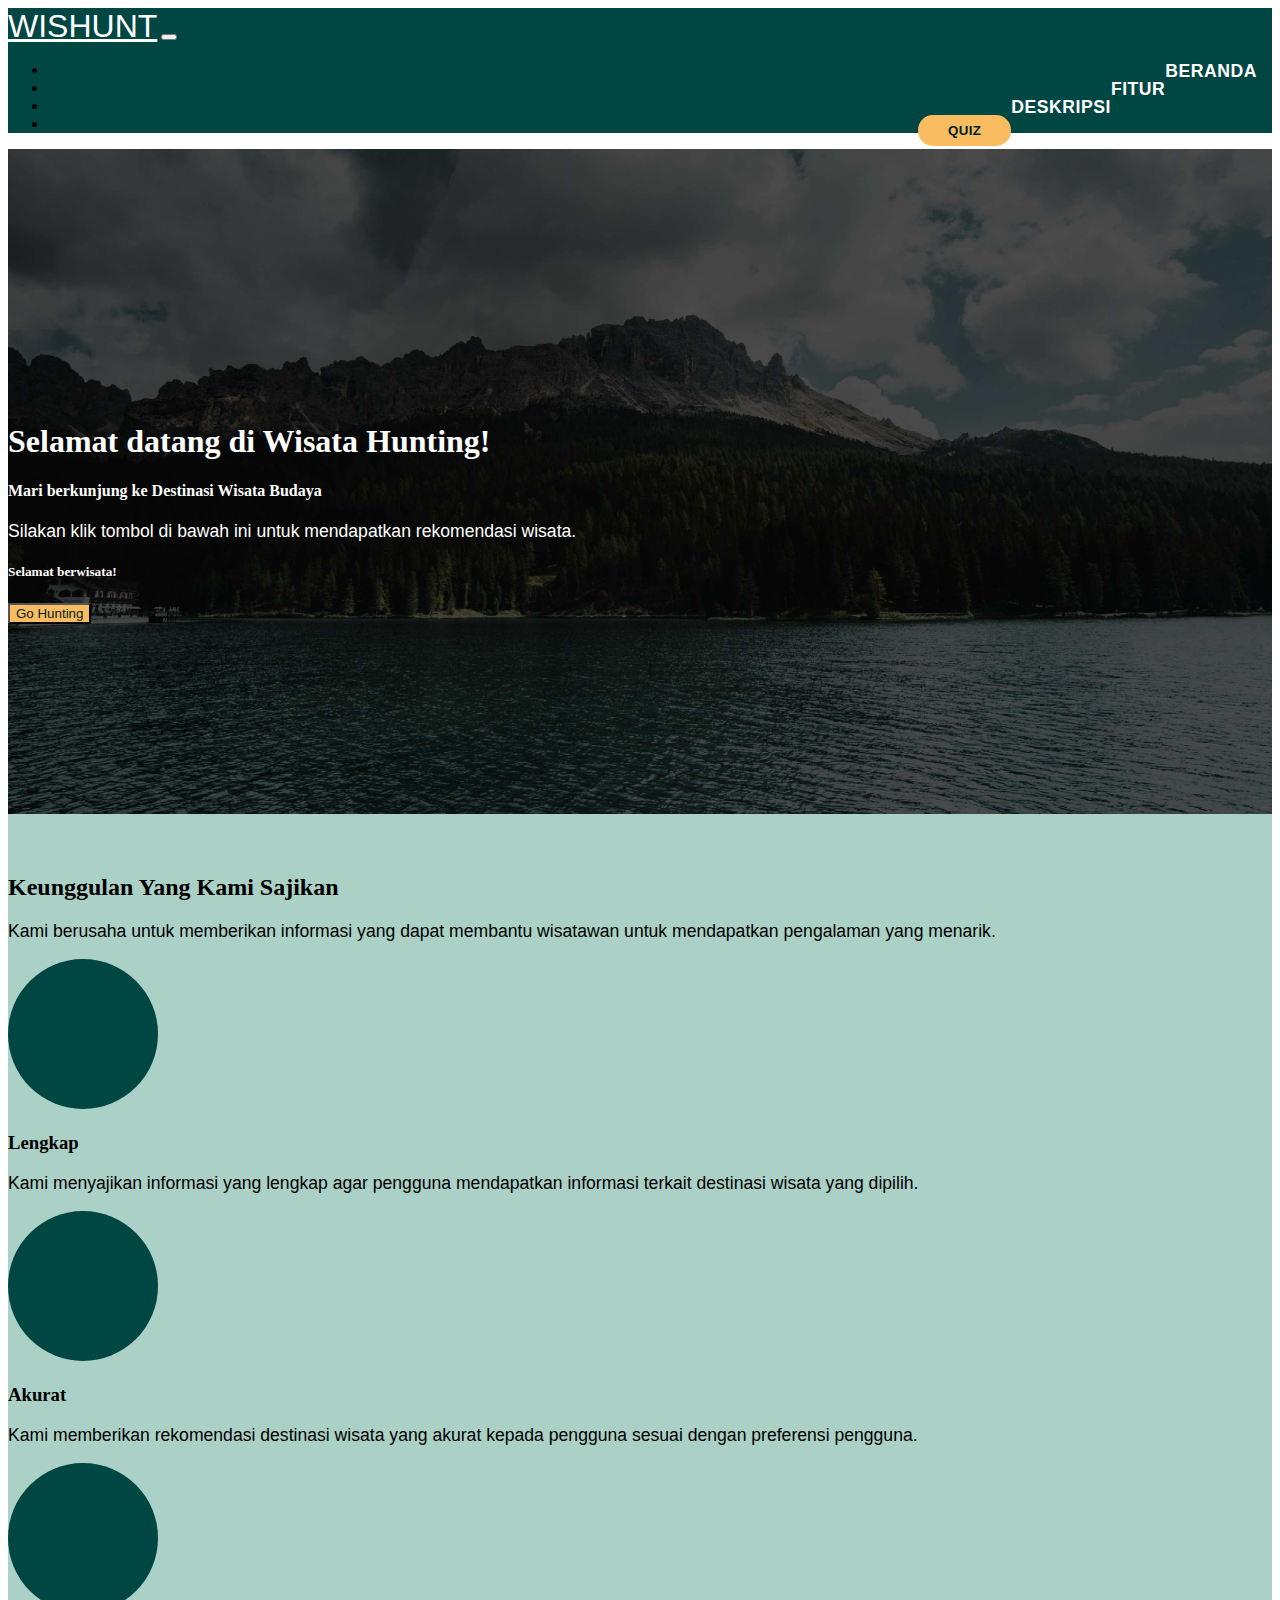
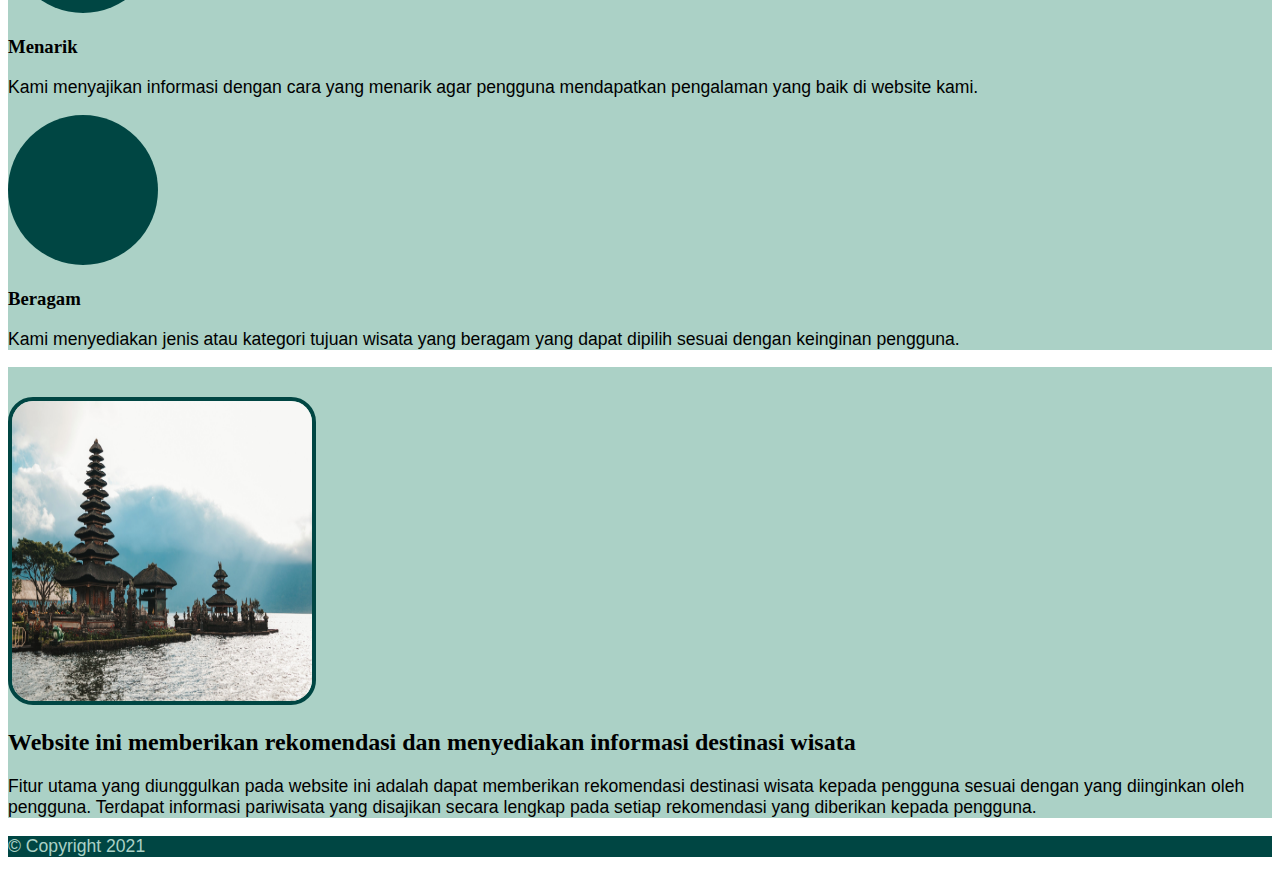
<file: index.html>
<!DOCTYPE html>
<html lang="en">
  <head>
    <meta charset="utf-8" />
    <meta name="viewport" content="width=device-width, initial-scale=1" />
    <meta name="dicoding:email" content="alvin51200@gmail.com">

    <!-- Bootstrap CSS -->
    <link href="https://cdn.jsdelivr.net/npm/bootstrap@5.0.2/dist/css/bootstrap.min.css" rel="stylesheet" integrity="sha384-EVSTQN3/azprG1Anm3QDgpJLIm9Nao0Yz1ztcQTwFspd3yD65VohhpuuCOmLASjC" crossorigin="anonymous" />

    <!-- Bootstrap Icons -->
    <link rel="stylesheet" href="https://cdn.jsdelivr.net/npm/bootstrap-icons@1.7.1/font/bootstrap-icons.css" />
    <link rel="stylesheet" href="https://pro.fontawesome.com/releases/v5.10.0/css/all.css" integrity="sha384-AYmEC3Yw5cVb3ZcuHtOA93w35dYTsvhLPVnYs9eStHfGJvOvKxVfELGroGkvsg+p" crossorigin="anonymous" />
    <!-- My CSS -->
    <link rel="stylesheet" href="style.css" />

    <title>Wisata Hunting</title>
    <link rel="icon" href="../icon/pin-map.svg" />
  </head>
  <body id="beranda">
    <!-- Navbar-->
    <nav class="navbar navbar-expand-lg navbar-dark fixed-top">
      <div class="container">
        <a class="navbar-brand" href="#beranda">WISHUNT</a>
        <button class="navbar-toggler" type="button" data-bs-toggle="collapse" data-bs-target="#navbarNav" aria-controls="navbarNav" aria-expanded="false" aria-label="Toggle navigation">
          <span class="navbar-toggler-icon"></span>
        </button>
        <div class="collapse navbar-collapse" id="navbarNav">
          <ul class="navbar-nav ms-auto">
            <li class="nav-item">
              <a class="nav-link" aria-current="page" href="#beranda">Beranda</a>
            </li>
            <li class="nav-item">
              <a class="nav-link" href="#fitur">Fitur</a>
            </li>
            <li class="nav-item">
              <a class="nav-link" href="#deskripsi">Deskripsi</a>
            </li>
            <li class="nav-item">
              <a href="quiz/index.html"><button>Quiz</button></a>
            </li>
          </ul>
        </div>
      </div>
    </nav>
    <!-- Akhir Navbar-->

    <!-- Jumbotron -->
    <div class="container-fluid text-center banner">
      <div class="row">
        <div class="col-md-12">
          <h1>Selamat datang di Wisata Hunting!</h1>
          <h4>Mari berkunjung ke Destinasi Wisata <span>Budaya</span> <i class="far fa-smile-wink"></i></h4>
          <p>Silakan klik tombol di bawah ini untuk mendapatkan rekomendasi wisata.</p>
          <h5>Selamat berwisata!</h5>
          <a href="hunting/index.html"><button type="button" class="btn btn-lg fw-bold">Go Hunting</button></a>
        </div>
      </div>
    </div>

    <!-- Features -->
    <section id="fitur">
      <div class="container-fluid fitur pt-5 pb-5 fitur">
        <div class="container text-center">
          <h2 class="col-md-12">Keunggulan Yang Kami Sajikan</h2>
          <p>Kami berusaha untuk memberikan informasi yang dapat membantu wisatawan untuk mendapatkan pengalaman yang menarik.</p>
          <div class="row" pt-4>
            <div class="col-md-3">
              <span class="circle"><i class="far fa-smile-wink fa-5x"></i></span>
              <h3 class="mt-3">Lengkap</h3>
              <p>Kami menyajikan informasi yang lengkap agar pengguna mendapatkan informasi terkait destinasi wisata yang dipilih.</p>
            </div>

            <div class="col-md-3">
              <span class="circle"><i class="fas fa-search fa-5x"></i></span>
              <h3 class="mt-3">Akurat</h3>
              <p>Kami memberikan rekomendasi destinasi wisata yang akurat kepada pengguna sesuai dengan preferensi pengguna.</p>
            </div>

            <div class="col-md-3">
              <span class="circle"><i class="fas fa-spa fa-5x"></i></span>
              <h3 class="mt-3">Menarik</h3>
              <p>Kami menyajikan informasi dengan cara yang menarik agar pengguna mendapatkan pengalaman yang baik di website kami.</p>
            </div>

            <div class="col-md-3">
              <span class="circle"><i class="fas fa-map-marker-alt fa-5x"></i></span>
              <h3 class="mt-3">Beragam</h3>
              <p>Kami menyediakan jenis atau kategori tujuan wisata yang beragam yang dapat dipilih sesuai dengan keinginan pengguna.</p>
            </div>
          </div>
        </div>
      </div>
    </section>
    <!-- Akhir Features -->

    <!-- Description -->
    <section id="deskripsi">
      <div class="container-fluid pt-5 pb-5 deskripsi">
        <div class="container">
          <div class="clearfix pt-5">
            <img src="img/Bali.png" alt="Destinasi Wisata" class="col-md-5 float-end mb-3 crop-img" width="300" height="300" />
            <div class="col-md-6 col-sm-12">
              <h2>Website ini memberikan rekomendasi dan menyediakan informasi destinasi wisata</h2>
              <p>
                Fitur utama yang diunggulkan pada website ini adalah dapat memberikan rekomendasi destinasi wisata kepada pengguna sesuai dengan yang diinginkan oleh pengguna. Terdapat informasi pariwisata yang disajikan secara lengkap pada
                setiap rekomendasi yang diberikan kepada pengguna.
              </p>
            </div>
          </div>
        </div>
      </div>
    </section>
    <!-- Akhir Description-->

    <!-- Footer -->
    <footer class="footer text-center pb-2 pt-2">
      <p>&copy; Copyright 2021 <a href="#tentang"></a></p>
      <p>
      </p>
    </footer>
    <!-- Akhir Footer -->

    <script src="https://cdn.jsdelivr.net/npm/bootstrap@5.0.2/dist/js/bootstrap.bundle.min.js" integrity="sha384-MrcW6ZMFYlzcLA8Nl+NtUVF0sA7MsXsP1UyJoMp4YLEuNSfAP+JcXn/tWtIaxVXM" crossorigin="anonymous"></script>
    <script src="script.js"></script>
  </body>
</html>
</file>
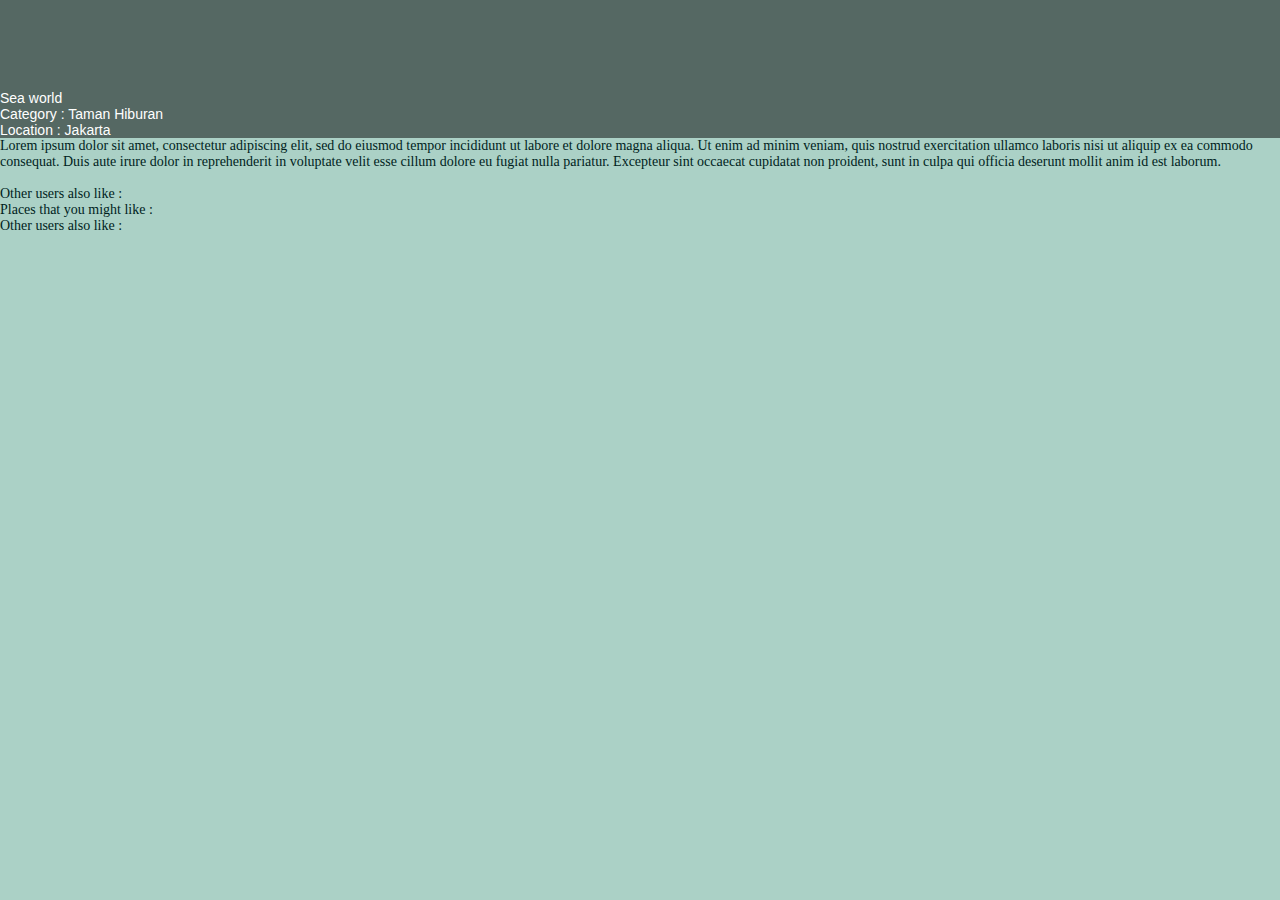
<file: found/index.html>
<!DOCTYPE html>
<html lang="en">
  <head>
    <meta charset="UTF-8" />
    <meta http-equiv="X-UA-Compatible" content="IE=edge" />
    <meta name="viewport" content="width=device-width, initial-scale=1.0" />
    <meta name="dicoding:email" content="alvin51200@gmail.com">
    <title>Wisata Hunting</title>
    <link rel="icon" href="../icon/pin-map.svg" />
    <link href="https://cdn.jsdelivr.net/npm/bootstrap@5.1.3/dist/css/bootstrap.min.css" rel="stylesheet" integrity="sha384-1BmE4kWBq78iYhFldvKuhfTAU6auU8tT94WrHftjDbrCEXSU1oBoqyl2QvZ6jIW3" crossorigin="anonymous" />
    <link rel="stylesheet" href="./src/style/style.css" />
  </head>
  <body>
    
      <desc-box></desc-box>
      <div class="container-lg">
      <p class = "fw-bold display-6"> Places that you might like : </p>
      <content-list id="ideal-content"></content-list>
      <p class="fw-bold display-6">Other users also like :</p>
      <content-list id="tourism-content"></content-list>
    </div>
   
    <script src="https://cdn.jsdelivr.net/npm/bootstrap@5.1.3/dist/js/bootstrap.bundle.min.js" integrity="sha384-ka7Sk0Gln4gmtz2MlQnikT1wXgYsOg+OMhuP+IlRH9sENBO0LRn5q+8nbTov4+1p" crossorigin="anonymous"></script>
    <script type="module" src="./src/script/index.js"></script>
  </body>
</html>
</file>
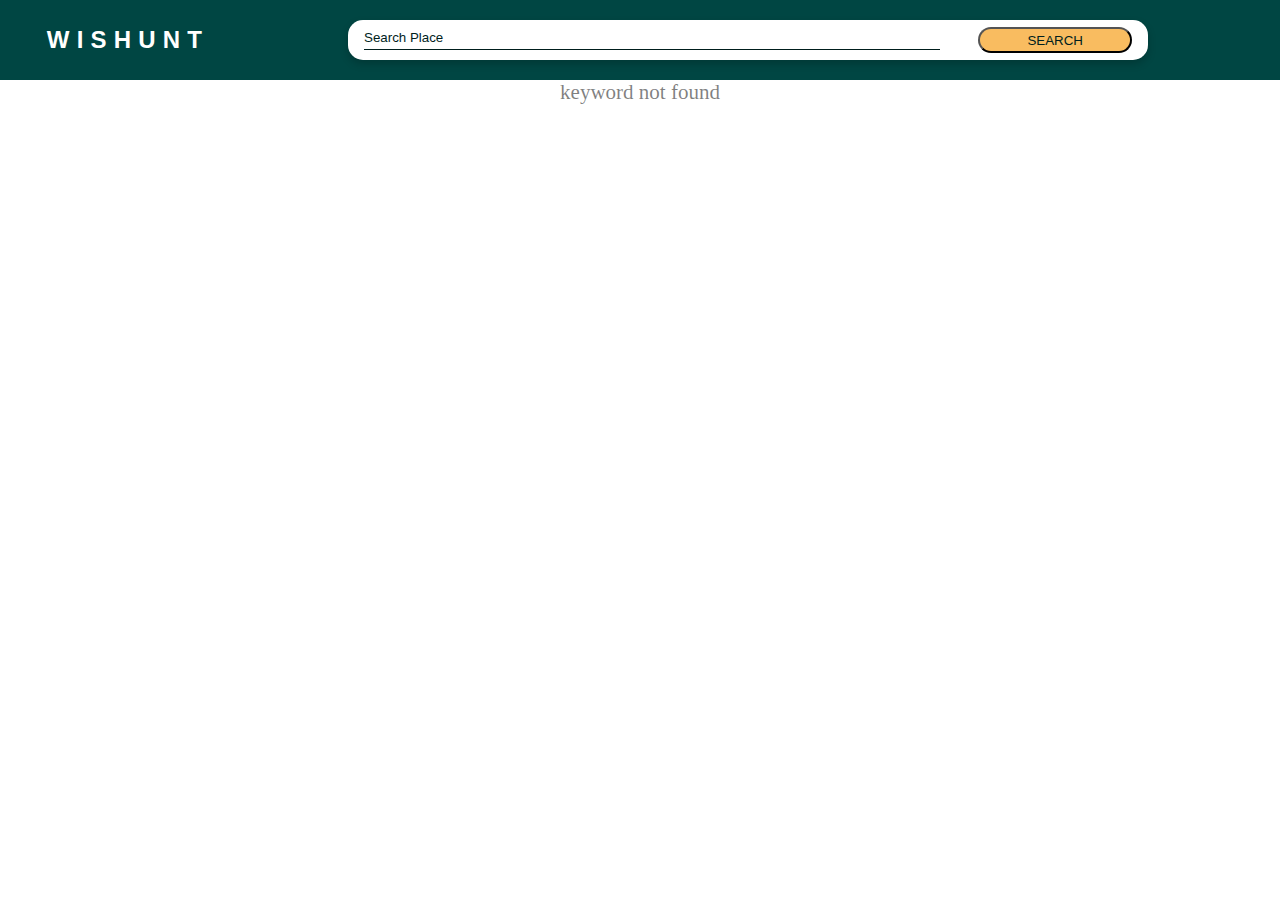
<file: hunting/index.html>
<!DOCTYPE html>
<html>
  <head>
    <title>Wisata Hunting</title>
    <meta charset="utf-8">
    <meta http-equiv="X-UA-Compatible" content="IE=edge" />
    <meta name="viewport" content="width=device-width, initial-scale=1">
    <meta name="dicoding:email" content="alvin51200@gmail.com">
    <link rel="icon" href="../icon/pin-map.svg" />
    <link href="https://cdn.jsdelivr.net/npm/bootstrap@5.1.3/dist/css/bootstrap.min.css" rel="stylesheet" integrity="sha384-1BmE4kWBq78iYhFldvKuhfTAU6auU8tT94WrHftjDbrCEXSU1oBoqyl2QvZ6jIW3" crossorigin="anonymous" />
    <link rel="stylesheet" href="https://cdnjs.cloudflare.com/ajax/libs/font-awesome/4.7.0/css/font-awesome.min.css" />
    <link rel="stylesheet" href="./src/style/style.css" />
    
  </head>
  <body>
    <!-- <nav-bar></nav-bar> -->
    <search-bar></search-bar>
    <main>
      <div class="container-lg">
      <content-list></content-list>
    </div>
    </main>
    
    <script src="https://cdn.jsdelivr.net/npm/bootstrap@5.1.3/dist/js/bootstrap.bundle.min.js" integrity="sha384-ka7Sk0Gln4gmtz2MlQnikT1wXgYsOg+OMhuP+IlRH9sENBO0LRn5q+8nbTov4+1p" crossorigin="anonymous"></script>
    <script type="module" src="./src/index.js"></script>
  </body>
</html>
</file>
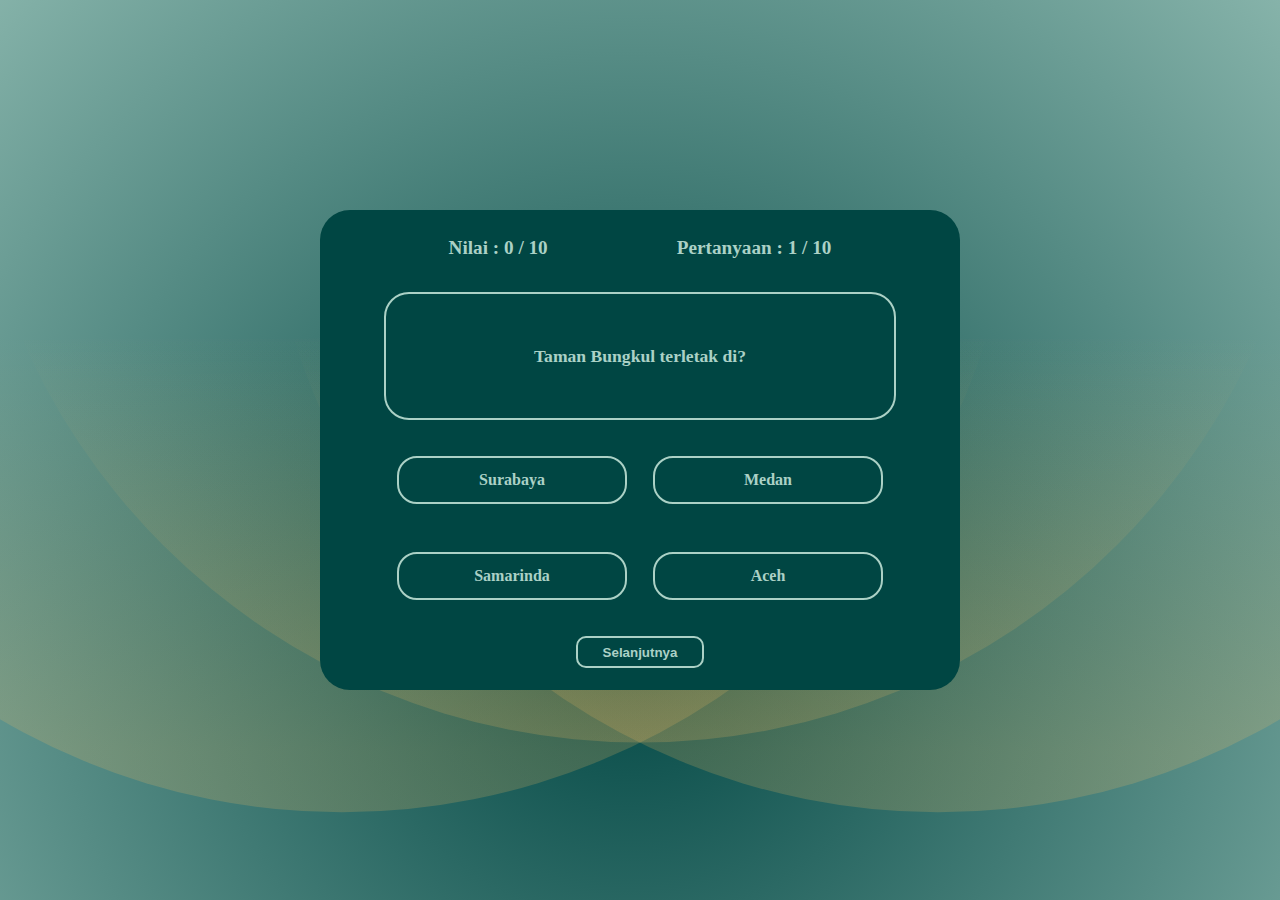
<file: quiz/index.html>
<!DOCTYPE html>
<html lang="en">
  <head>
    <meta charset="UTF-8" />
    <meta http-equiv="X-UA-Compatible" content="IE=edge" />
    <meta name="viewport" content="width=device-width, initial-scale=1.0" />
    <title>Tourism Quiz</title>
    <link rel="icon" href="../icon/pin-map.svg" />
    <link rel="stylesheet" href="https://pro.fontawesome.com/releases/v5.10.0/css/all.css" integrity="sha384-AYmEC3Yw5cVb3ZcuHtOA93w35dYTsvhLPVnYs9eStHfGJvOvKxVfELGroGkvsg+p" crossorigin="anonymous" />
    <link rel="stylesheet" type="text/css" href="quiz.css" />
  </head>
  <body onload="NextQuestion(0)">
    <main>
      <div class="modal-container" id="result">
        <div class="modal-content-container">
          <h1>Selamat! Anda berhasil menyelesaikan Quiz <i class="far fa-smile-beam"></i></h1>

          <div class="detail-result">
            <p>Jumlah Soal : 10</p>
            <p>Jawaban Salah : <span id="wrong"></span></p>
            <p>Jawaban Benar : <span id="right"></span></p>
            <p>Nilai : <span id="total-results"></span>%</p>
            <p><span id="commentar"></span></p>
          </div>

          <div class="modal-button-container">
            <button onclick="closeScoreModal()">Coba Lagi</button>
            <a href="../index.html"><button>Beranda</button></a>
          </div>
        </div>
      </div>

      <div class="quiz-container">
        <div class="quiz-details-container">
          <h1>Nilai : <span id="user-result"></span> / 10</h1>
          <h1>Pertanyaan : <span id="numberof-question"></span> / 10</h1>
        </div>

        <div class="quiz-question-container">
          <h1 id="quiz-display"></h1>
        </div>

        <div class="quiz-options-container">
          <div class="modal-container" id="choice-modal">
            <div class="modal-content-container">
              <h1>Silakan pilih jawaban</h1>

              <div class="modal-button-container">
                <button onclick="closeOptionModal()">Selanjutnya</button>
              </div>
            </div>
          </div>

          <span>
            <input type="radio" id="choices-one" name="option" class="radio" value="optionA" />
            <label for="choices-one" class="option" id="choices-one-label"></label>
          </span>

          <span>
            <input type="radio" id="choices-two" name="option" class="radio" value="optionB" />
            <label for="choices-two" class="option" id="choices-two-label"></label>
          </span>

          <span>
            <input type="radio" id="choices-three" name="option" class="radio" value="optionC" />
            <label for="choices-three" class="option" id="choices-three-label"></label>
          </span>

          <span>
            <input type="radio" id="choices-four" name="option" class="radio" value="optionD" />
            <label for="choices-four" class="option" id="choices-four-label"></label>
          </span>
        </div>

        <div class="next-button-container">
          <button onclick="handleNextQuestion()">Selanjutnya</button>
        </div>
      </div>
    </main>
    <script src="quiz.js"></script>
  </body>
</html>
</file>
<file: style.css>
/* .banner {
  background-color: #004643;
  padding-top: 15%;
  padding-bottom: 20%;
  color: #abd1c6;
} */

.banner {
  background-image: url(img/jumbotron.png);
  background-repeat: no-repeat;
  background-position: center;
  background-size: cover;
  padding-top: 20%;
  padding-bottom: 15%;
  color: #fffffe;
}

h1,
h2,
h3 {
  font-family: 'Itim', cursive;
}

p,
a {
  font-family: 'Roboto', sans-serif;
  font-size: 1.1rem;
}

.navbar {
  background-color: #004643;
}

nav .container a.navbar-brand {
  font-size: 2rem;
}

.navbar-brand {
  transition: 0.5s;
  color: #fffffe;
}

.navbar-brand:hover {
  opacity: 0.8;
}

nav li {
  padding-left: 15px;
  padding-right: 15px;
}

nav ul li a {
  font-weight: bold;
  color: #fffffe;
  text-transform: uppercase;
  text-decoration: none;
  letter-spacing: 0.03em;
  display: block;
  float: right;
  border-bottom: 3px solid transparent;
}

nav ul li a:hover {
  color: #fffffe;
  border-bottom: 2px solid white;
}

nav ul li a:active {
  color: #fffffe;
}

nav ul li a button {
  display: inline-block;
  cursor: pointer;
  height: 2.3em;
  background-color: #f9bc60;
  color: #001e1d;
  width: 7em;
  border: none;
  border-radius: 15px;
  font-weight: bold;
  text-transform: uppercase;
  letter-spacing: 0.03em;
}

nav ul li a button:hover {
  background-color: #004643;
  color: #abd1c6;
}

nav ul li a button:active {
  background-color: #abd1c6;
  color: #004643;
  box-shadow: 0 3px #001e1d;
  transform: translateY(4px);
}

.addShadow {
  box-shadow: rgba(0, 0, 0, 0.15) 1.95px 1.95px 2.6px;
}

.circle {
  display: inline-block;
  border-radius: 50%;
  width: 150px;
  margin: auto;
  height: 150px;
  color: #fffffe;
  background-color: #004643;
}

.circle i {
  position: relative;
  top: 30px;
}

.clearfix img {
  border-radius: 25px;
  border: #004643 4px solid;
}
.card-body {
  background-color: #fff9f0;
  letter-spacing: 0.1em;
}

.btn {
  background-color: #f9bc60;
  color: #001e1d;
}

.tim img {
  width: 250px;
  border: 10px solid #004643;
}

a.social {
  display: inline-block;
  width: 40px;
  height: 40px;
  color: #fff;
  border-radius: 50%;
  background-color: #004643;
  line-height: 40px;
}
.deskripsi,
.tentang,
.fitur {
  background-color: #abd1c6;
}

section {
  padding-top: 30px;
  background-color: #abd1c6;
}

section#fitur {
  padding-top: 40px;
}

footer {
  background-color: #004643;
  color: #abd1c6;
}
</file>
<file: found/src/style/style.css>
* {
  padding: 0;
  margin: 0;
}

body {
  font-family: 'Itim', cursive;
  font-size: 14px;
  background-color: #abd1c6;
  color: #001e1d;
}

.jumbotron {
  background-size: cover;
  background-repeat: no-repeat;
  padding-top: 90px;
  color: #004643;
  font-family: 'Roboto', sans-serif;
  position: relative;
}
.jumbotron:before{
  position: absolute;
  content: "";
  top: 0;
  bottom: 0;
  left: 0;
  right: 0;
  background: rgba(0, 0, 0, 0.5);
}
.display-1{
  color: white;
  position: relative;
}
.lead{
  color: white;
  position: relative;
}
h1 {
  font-size: 0.2rem;
}

.btn-success {
  background-color: #004643;
  font-family: 'Roboto', sans-serif;
}

.btn-success:hover {
  background-color: #f9bc60;
  color: #001e1d;
}
.Desc{
  font-size: 1.5rem;
}
@media screen and (max-width: 550px) {
  .Desc{
    
    font-size: 1.2rem;
  }
  .display-6{
    font-size: 1.5rem;
  }
}
</file>
<file: hunting/src/style/style.css>
* {
  padding: 0;
  margin: 0;
  box-sizing: border-box;
}

body {
  font-family: 'Itim', cursive;
  font-size: 14px;
  background-color: #fff;
}

.flex {
  display: flex;
  justify-content: space-around;
}

.sticky-bg {
  background-color: #004643;
  position: sticky;
  top: 0px;
  display: flex;
  align-items: center;
  z-index: 989;
  text-decoration: none;
  width: 100%;
  height: 80px;
  padding: 20px;
}

.search-container {
  width: 800px;
  height: 40px;
  margin: 0 auto;
  box-shadow: 0 4px 8px 0 rgba(0, 0, 0, 0.2);
  padding: 16px;
  border-radius: 15px;
  float: left;
  display: flex;
  align-items: center;
  /* position: sticky; */
  /* top: 10px; */
  background-color: #fff;
  z-index: 999;
}

.search-container > input {
  width: 75%;
  padding-bottom: 0.2rem;
  border: 0;
  border-bottom: 1px solid #001e1d;
  font-weight: bold;
}

.search-container > input:focus {
  outline: 0;
  border-bottom: 2px solid #001e1d;
}

.search-container > input:focus::placeholder {
  font-weight: bold;
}

.search-container > input::placeholder {
  color: #001e1d;
  font-weight: normal;
}

.search-container > button {
  width: 20%;
  text-align: center;
  cursor: pointer;
  margin-left: auto;
  padding: 0.2rem 0.4rem;
  background-color: #f9bc60;
  color: #001e1d;
  border-radius: 13px;
  text-transform: uppercase;
}

@media screen and (max-width: 550px) {
  .search-container {
    width: 100%;
    height: 40px;
    position: static;
  }

  .search-container > input {
    width: 100%;
    margin-bottom: 12px;
  }

  .search-container > button {
    width: 20%;
    margin-left: 5%;
    font-size: 70%;
    padding-left: 1%;
  }
  .card-img-top{
    width: 10rem;
    height: auto;
  }
  
  .card{
    width: 10rem;
  }
  .sticky-bg{
    flex-direction: column;
  }

}

.backbutton {
  display: inline-block;
  cursor: pointer;
  width: 9em;
  padding: 0.4rem 0.6rem;
  background-color: transparent;
  color: #fffffe;
  border: none;
  border-radius: 10px;
  font-weight: bold;
  font-size: 1.5rem;
  font-family: 'Roboto', sans-serif;
  text-transform: uppercase;
  text-align: center;
  letter-spacing: 0.3em;
  text-decoration: none;
}

.backbutton:hover {
  background-color: #004643;
  color: #abd1c6;
}

.card {
  background-color: #004643;
  color: #abd1c6;
}

.btn-success {
  background-color: #f9bc60;
  color: #001e1d;
  font-family: 'Roboto', sans-serif;
}

.btn-success:hover {
  background-color: #001e1d;
  color: #abd1c6;
}
</file>
<file: quiz/quiz.css>
* {
  margin: 0;
  padding: 0;
  box-sizing: border-box;
}

main {
  width: 100%;
  min-height: 100vh;
  display: flex;
  flex-direction: column;
  justify-content: center;
  align-items: center;
  background-image: url(img-bg/rose-petals.svg);
  background-repeat: no-repeat;
  background-size: cover;
  background-position: center;
}

body {
  height: 100%;
  font-family: 'Itim', cursive;
  color: #abd1c6;
}

a button {
  background-color: #f9bc60;
  border: none;
  text-align: center;
  text-decoration: none;
  display: inline-block;
  font-size: 16px;
  margin: 4px 2px;
  cursor: pointer;
}

.quiz-container {
  width: 40rem;
  height: 30rem;
  background-color: #004643;
  display: flex;
  flex-direction: column;
  align-items: center;
  justify-content: space-around;
  border-radius: 30px;
}

.quiz-details-container {
  width: 80%;
  height: 4rem;
  display: flex;
  justify-content: space-around;
  align-items: center;
}

.quiz-details-container h1 {
  font-size: 1.2rem;
}

.quiz-question-container {
  width: 80%;
  height: 8rem;
  display: flex;
  align-items: center;
  justify-content: center;
  border: 2px solid;
  border-color: #abd1c6;
  border-radius: 25px;
}

.quiz-question-container h1 {
  font-size: 1.1rem;
  text-align: center;
  padding: 3px;
}

.quiz-options-container {
  width: 80%;
  height: 12rem;
  display: flex;
  flex-wrap: wrap;
  align-items: center;
  justify-content: space-around;
}

.quiz-options-container span {
  width: 45%;
  height: 3rem;
  border: 2px solid;
  border-color: #abd1c6;
  border-radius: 20px;
  overflow: hidden;
}

span label {
  width: 100%;
  height: 100%;
  display: flex;
  align-items: center;
  justify-content: center;
  cursor: pointer;
  transition: transform 0.3s;
  font-weight: 600;
  color: #abd1c6;
}

span label:hover {
  -ms-transform: scale(1.12);
  -webkit-transform: scale(1.12);
  transform: scale(1.12);
  color: #001e1d;
}

input[type='radio'] {
  position: relative;
  display: none;
}

input[type='radio']:checked ~ .option {
  background: #f9bc60;
  color: #001e1d;
}

.next-button-container {
  width: 50%;
  height: 3rem;
  display: flex;
  justify-content: center;
}

.next-button-container button {
  width: 8rem;
  height: 2rem;
  border-radius: 10px;
  background: none;
  color: #abd1c6;
  font-weight: 600;
  border: 2px solid;
  border-color: #abd1c6;
  cursor: pointer;
  outline: none;
}
.next-button-container button:hover {
  background-color: #f9bc60;
  color: #001e1d;
}

.modal-container {
  display: none;
  position: fixed;
  z-index: 1;
  left: 0;
  top: 0;
  width: 100%;
  height: 100%;
  overflow: auto;
  background-color: rgb(0, 0, 0);
  background-color: rgba(0, 0, 0, 0.4);
  flex-direction: column;
  align-items: center;
  justify-content: center;
  -webkit-animation: fadeIn 1.2s ease-in-out;
  animation: fadeIn 1.2s ease-in-out;
}

.modal-content-container {
  height: 20rem;
  width: 25rem;
  background-color: #004643;
  display: flex;
  flex-direction: column;
  align-items: center;
  justify-content: space-around;
  border-radius: 25px;
}

.modal-content-container h1 {
  font-size: 1.3rem;
  height: 3rem;
  color: #abd1c6;
  text-align: center;
}

.detail-result {
  width: 15rem;
  height: 10rem;
  display: flex;
  flex-direction: column;
  align-items: center;
  justify-content: space-around;
}

.detail-result p {
  color: white;
  text-align: center;
}

.modal-button-container {
  height: 2rem;
  width: 100%;
  display: flex;
  align-items: center;
  justify-content: center;
}

.modal-button-container button {
  width: 10rem;
  height: 2rem;
  background: none;
  outline: none;
  border: 1px solid;
  border-color: #abd1c6;
  color: #abd1c6;
  font-size: 1.1rem;
  cursor: pointer;
  border-radius: 20px;
}

.modal-button-container button:hover {
  background-color: #f9bc60;
  color: #001e1d;
}

@media (min-width: 300px) and (max-width: 350px) {
  .quiz-container {
    width: 90%;
    height: 80vh;
  }

  .quiz-details-container h1 {
    font-size: 0.8rem;
  }

  .quiz-question-container {
    height: 6rem;
  }

  .quiz-question-container h1 {
    font-size: 0.9rem;
  }

  .quiz-options-container span {
    width: 90%;
    height: 2.5rem;
  }

  .quiz-options-container span label {
    font-size: 0.8rem;
  }

  .modal-content-container {
    width: 90%;
    height: 25rem;
  }

  .modal-content-container h1 {
    font-size: 1.2rem;
  }
}

@media (min-width: 350px) and (max-width: 700px) {
  .quiz-container {
    width: 90%;
    height: 80vh;
  }

  .quiz-details-container h1 {
    font-size: 1rem;
  }

  .quiz-question-container {
    height: 8rem;
  }

  .quiz-question-container h1 {
    font-size: 0.9rem;
  }

  .quiz-options-container span {
    width: 90%;
  }

  .modal-content-container {
    width: 90%;
    height: 25rem;
  }

  .modal-content-container h1 {
    font-size: 1.2rem;
  }
}

@keyframes fadeIn {
  from {
    opacity: 0;
  }
  to {
    opacity: 1;
  }
}

@-webkit-keyframes fadeIn {
  from {
    opacity: 0;
  }
  to {
    opacity: 1;
  }
}
</file>
